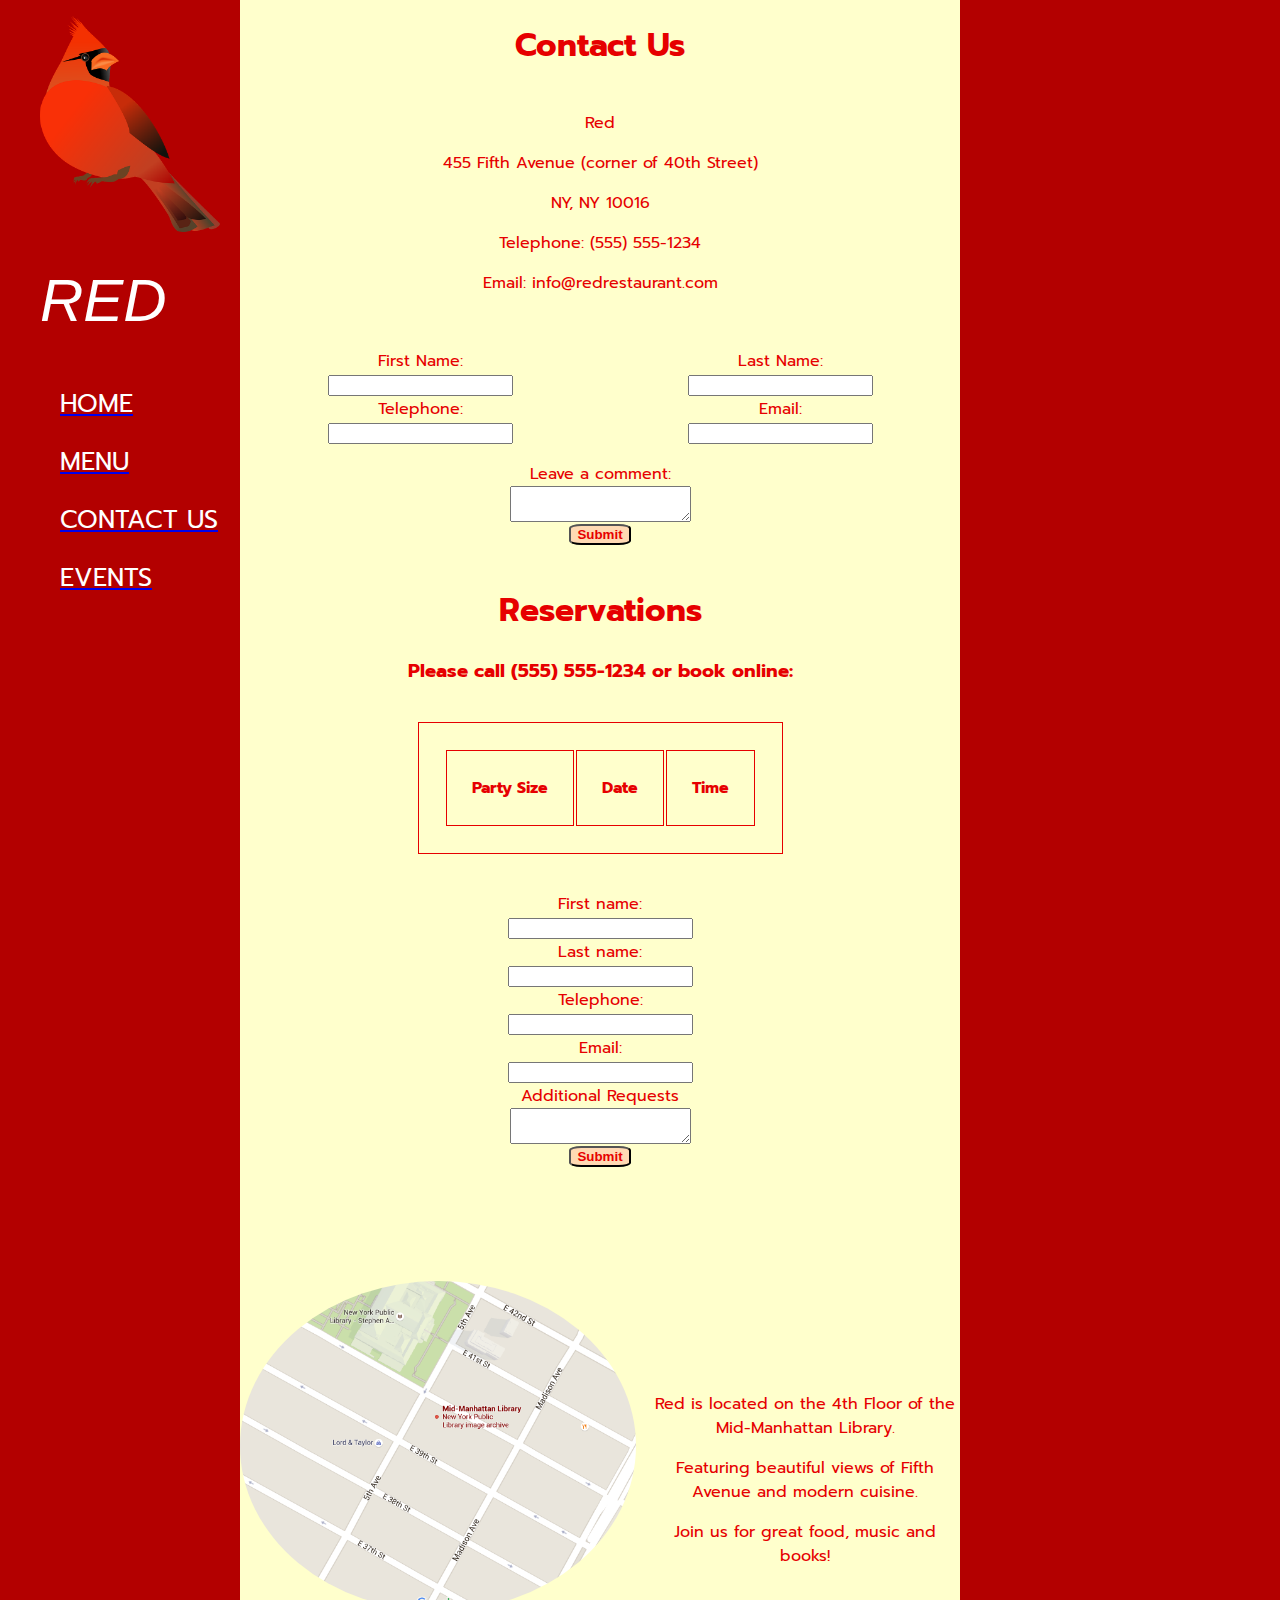
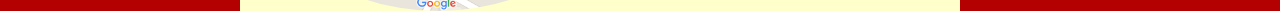
<file: ContactUs.html>
<!DOCTYPE html>
<html>
    <head>
        <link href="stylesheet.css" rel="stylesheet" type="text/css"/>
        <link rel="stylesheet" type="text/css" href="https://fonts.googleapis.com/css?family=Prompt:400,500italic"/> 
        <title> Red </title>
    </head>
    <body>
        <!-- sidebar has a cardinal photo -->

        <div class="sidebar">
            <ul class="nav">
                <img id="logo" src="images/home/logoresize.png" />
                <p id="title">RED</p>
                <a href="index.html"><li>HOME</li></a>
                <a href="menu.html"><li>MENU</li></a>
                <a href="ContactUs.html"><li>CONTACT US</li></a>
                <a href="events.html"><li>EVENTS</li></a>
            </ul>
        </div>
        <div class="contactus">
            <!-- contactus div wraps my whole page-->
            <h1 class="contactusheader">Contact Us</h1>
            <div class="contactusaddress">
                <p>Red</p>
                <p>455 Fifth Avenue (corner of 40th Street)</p>
                <p>NY, NY 10016</p>
                <p>Telephone: (555) 555-1234</p>
                <p>Email: info@redrestaurant.com</p>
            </div>
            <div class="contactusform1">
                <form>
                    First Name: <br>
                    <input type="text" name="firstname"><br>
                    Telephone: <br>
                    <input type="text" name="telephone">
                </form>
            </div>
            <div class="contactusform2">
                <form>
                    Last Name: <br>
                    <input type="text" name="lastname"><br>
                    Email: <br>
                    <input type="text" name="email"><br>
                </form>
            </div>
            <div class="comment">
                <label >Leave a comment:</label>
                    <textarea name="comments" maxlength="350"></textarea>
                <button type="Button">Submit</button>
            </div>
            <div class="reservations">
                <!-- Reservations div -->
                <h1 class="reservartionsheader">Reservations</h1>
                <h3 class="reservationsphone">Please call (555) 555-1234 or book online:</h3>
                <div class="reservationstable">   
                    <table>
                        <!--Wish I already knew javascript for this table -->
                        <th>Party Size</th>
                        <th>Date</th>
                        <th>Time</th>
                    </table>  
                </div>
                <div class="reservationsform">
                <form >
                    First name:<br>
                    <input type="text" name="firstname"><br>
                    Last name:<br>
                    <input type="text" name="lastname"><br>
                    Telephone:<br>
                    <input type="text" name="telephone"><br>
                    Email:<br>
                    <input type="text" name="email"><br>
                </form>
                <label>Additional Requests</label>
                    <textarea name="comments" maxlength="350"></textarea>
                    <button type="Button">Submit</button>
                </div>
            </div>
            <div class="locationmap">
                <!-- check out my border-radius  -->
                <img src="images/locationmap.PNG" class="locationmapimg"></img>
                <div class="locationp">
                    <p>Red is located on the 4th Floor of the Mid-Manhattan Library.</p>
                    <p>Featuring beautiful views of Fifth Avenue and modern cuisine.</p>
                    <p>Join us for great food, music and books!</p>
                </div>
            </div>
        </div>
    </body>
</html>
</file>
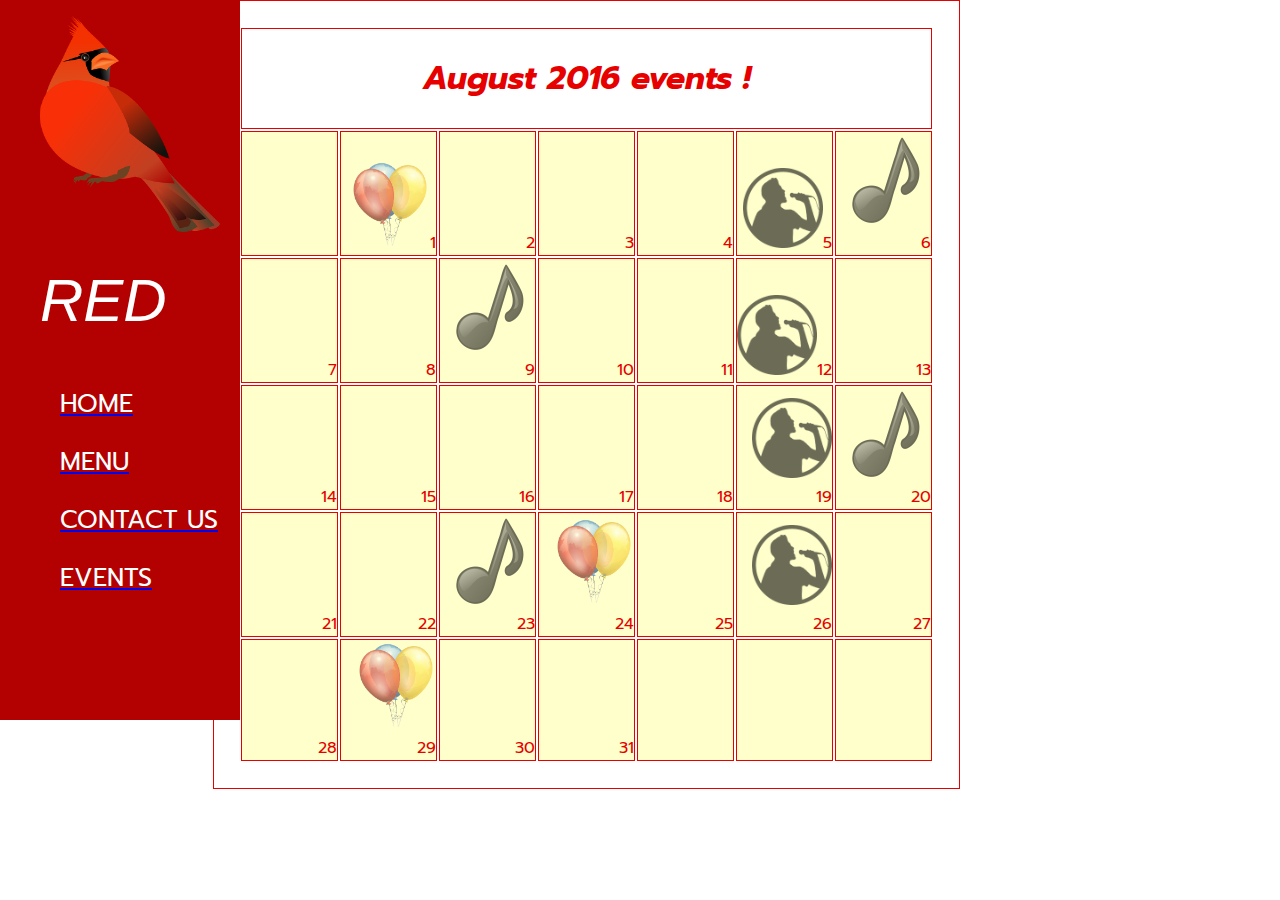
<file: events.html>
<!DOCTYPE html>

<html>
    
    <head>
        
        <title>Upcoming Events</title>
        
        <link href="stylesheet.css" rel="stylesheet" type="text/css">
        <link href='https://fonts.googleapis.com/css?family=Prompt:400,500italic' rel='stylesheet' type='text/css'>
        <link rel="stylesheet" type="text/css" href="https://fonts.googleapis.com/css?family=Prompt:400,500italic" />
        <style>
body {background-color: #FFFFFF;}
</style>
    </head>
    <body>
        
       <div class="sidebar">
        <ul class="nav">
            <img id="logo" src="images/home/logoresize.png" />
            <p id="title">RED</p>
            <a href="index.html"><li>HOME</li></a>
            <a href="menu.html"><li>MENU</li></a>
            <a href="ContactUs.html"><li>CONTACT US</li></a>
            <a href="events.html"><li>EVENTS</li></a>
        </ul>
        </div>
        
        
        
    <div id="calendar">   
    <table>
        <tr>
            <th colspan = 7><em>August 2016 events !</em></th>
        </tr>
        <tr>
        <td><span class="date"></span></td>
        <td><img src="images/eventimages/balloonssmalltrans.png"><div><p>Closed for dinner-private party</p></div><span class="date">1</span></td>
        <td><span class="date">2</span></td>
        <td><span class="date">3</span></td>
        <td><span class="date">4</span></td>
        <td><img src="images/eventimages/karaokesmalltrans.png"><div><p>Karaoke Night with Mistress Formica!</p></div><span class="date">5</span></td>
        <td><img src="images/eventimages/notesmalltrans.png"><div><p>Jazz and Swing with Jacques and Marie!</p></div><span class="date">6</span></td>
        </tr>
        <tr>
        <td><span class="date">7</span></td>
        <td><span class="date">8</span></td>
        <td><img src="images/eventimages/notesmalltrans.png"><div><p>Jazz and Swing with Jacques and Marie!</p></div><span class="date">9</span></td>
        <td><span class="date">10</span></td>
        <td><span class="date">11</span></td>
        <td><img src="images/eventimages/karaokesmalltrans.png"><div><p>Karaoke Night with Mistress Formica!</p></div><span class="date">12</span></td>
        <td><span class="date">13</span></td>
        </tr>
        <tr>
        <td><span class="date">14</span></td>
        <td><span class="date">15</span></td>
        <td><span class="date">16</span></td>
        <td><span class="date">17</span></td>
        <td><span class="date">18</span></td>
        <td><img src="images/eventimages/karaokesmalltrans.png"><div><p>Karaoke Night with Mistress Formica!</p></div><span class="date">19</span></td>
        <td><img src="images/eventimages/notesmalltrans.png"><div><p>Jazz and Swing with Jacques and Marie!</p></div><span class="date">20</span></td>
        </tr>
        <tr>
        <td><span class="date">21</span></td>
        <td><span class="date">22</span></td>
        <td><img src="images/eventimages/notesmalltrans.png"><div><p>Jazz and Swing with Jacques and Marie!</p></div><span class="date">23</span></td>
        <td><img src="images/eventimages/balloonssmalltrans.png"><div><p>Closed for dinner-private party</p></div><span class="date">24</span></td>
        <td><span class="date">25</span></td>
        <td><img src="images/eventimages/karaokesmalltrans.png"><div><p>Karaoke Night with Mistress Formica!</p></div><span class="date">26</span></td>
        <td><span class="date">27</span></td>
        </tr>
        <tr>
        <td><span class="date">28</span></td>
        <td><img src="images/eventimages/balloonssmalltrans.png"><div><p>Closed for dinner-private party</p></div><span class="date">29</span></td>
        <td><span class="date">30</span></td>
        <td><span class="date">31</span></td>
        <td><span class="date"></span></td>
        <td><span class="date"></span></td>
        <td><span class="date"></span></td>
        </tr>
    </table>
    </div>
    
    </body>
</html>
</file>
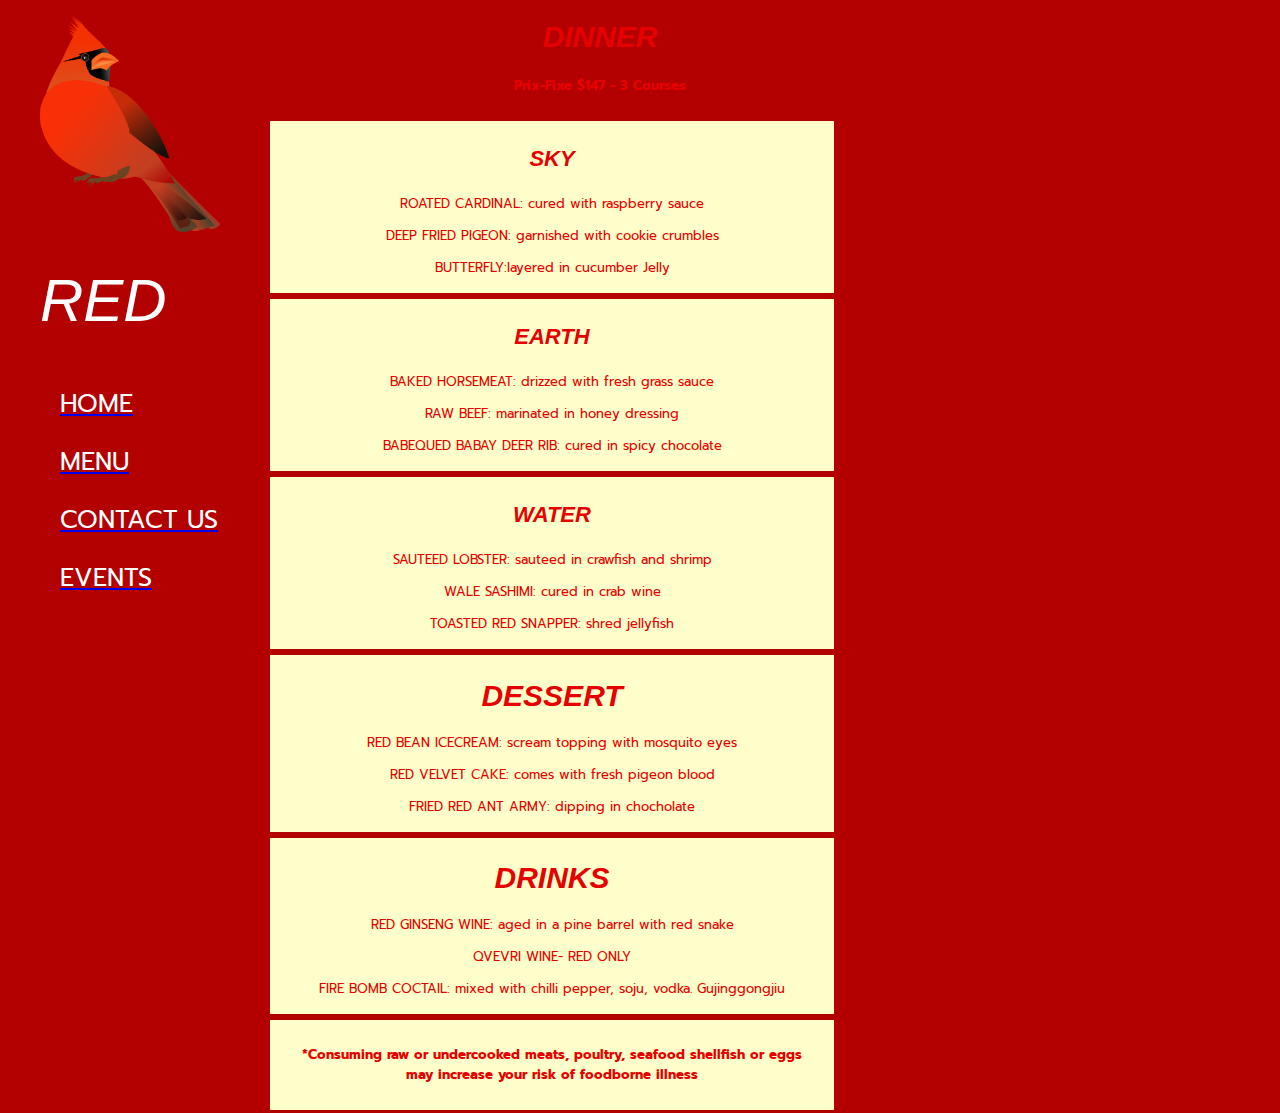
<file: menu.html>
<!DOCTYPE html>
<html>
    <head>
        <link href="stylesheet.css" rel="stylesheet" type="text/css" />
        <link rel="stylesheet" type="text/css" href="https://fonts.googleapis.com/css?family=Prompt:400,500italic" /> 
       
        <title> Restaurant Red </title>
    </head>
    <body>
   
        <div class="sidebar">
        <ul class="nav">
            <img id="logo" src="images/home/logoresize.png" />
            <p id="title">RED</p>
            <a href="index.html"><li>HOME</li></a>
            <a href="menu.html"><li>MENU</li></a>
            <a href="ContactUs.html"><li>CONTACT US</li></a>
            <a href="events.html"><li>EVENTS</li></a>
        </ul>
        </div>
        
<!--PARK- this menu is importante!-->
        
        <div class="menu">
            
            <div class="dinner">
                <h1>DINNER</h1>
                <h5>Prix-Fixe $147 - 3 Courses</h5>
                <div class="menuitem">
                    <h3>SKY</h3>
                    <p>ROATED CARDINAL: cured with raspberry sauce</p>
                    <p>DEEP FRIED PIGEON: garnished with cookie crumbles</p>
                    <p>BUTTERFLY:layered in cucumber Jelly </p>
                </div>        
                        
                <div class="menuitem">
                    <h3>EARTH</h3>
                    <p>BAKED HORSEMEAT: drizzed with fresh grass sauce</p>
                    <p>RAW BEEF: marinated in honey dressing</p>
                    <p>BABEQUED BABAY DEER RIB: cured in spicy chocolate</p>
                </div>        
                        
                <div class="menuitem">
                    <h3>WATER</h3>
                    <p>SAUTEED LOBSTER: sauteed in crawfish and shrimp</p>
                    <p>WALE SASHIMI: cured in crab wine</p>
                    <p>TOASTED RED SNAPPER: shred jellyfish</p>
                </div>
            </div>
            
            <div class="dinner">
                <div class="menuitem">
                <h1>DESSERT</h1>
                <p>RED BEAN ICECREAM: scream topping with mosquito eyes</p>
                <p>RED VELVET CAKE: comes with fresh pigeon blood</p>
                <p>FRIED RED ANT ARMY: dipping in chocholate</p>
                </div>
            </div>
            
            <div class="dinner">
            <div class="menuitem">
                <h1>DRINKS</h1>
                <p>RED GINSENG WINE: aged in a pine barrel with red snake</p>
                <p>QVEVRI WINE- RED ONLY</p>
                <p>FIRE BOMB COCTAIL: mixed with chilli pepper, soju, vodka. Gujinggongjiu</p>
            </div>
            </div>
            <div class="dinner">
            <div class="menuitem">
            <h5>*Consuming raw or undercooked meats, poultry, seafood
shellfish or eggs may increase your risk of foodborne illness</h5>
            </div>
            </div>
        </div>
        
    </body>
</html>
<!--PARK- this menu is importante!-->
</file>
<file: stylesheet.css>
body {
    width: 960px;
    height: 720px;
    margin: 0px;
    padding: 0px;
    background-color:#b30000;
}

.sidebar {
    width: 240px;
    height: 720px;
    float: left;
    background-color:#b30000;
    position: absolute;
    top: 0;
    bottom: 0;
    left: 0;
}

#title {
    color: white;
    font-size: 60px;
    font-family: 'Comic Sans MS', sans-serif;
    font-style: italic;
    font-style: bold;
    margin: none;
    position: relative;
    bottom: 30px;
   
}

#logo {
    margin: none;
}


.homepic {
    float: right;
    width: 720px;
}


.nav li {
    position: relative;
    text-decoration: none;
    font-family: 'Prompt', sans-serif;
    margin: 20px;
    list-style-type: none;
    font-size: 25px;
    color: white;
    display: block;
    bottom: 40px;
}

/* Contactus page css starts here*/

.contactus {
    float: right;
    color: #e60000;
    width: 720px;
    background-color: #ffffcc;
    font-family: 'Prompt';
}

.contactussidebar {
    height: 100%;
}

.contactusaddress {
    text-align: center;
}

.contactusheader {
    text-align:center;
    padding-bottom: .5cm;
}
.contactusform1 {
    padding-top: 1cm;
    float:left;
    width:360px;
    text-align: center;
}

.contactusform2 {
    padding-top: 1cm;
    float:right;
    width:360px;
    text-align: center;
}

.comment {
    padding-top: 4cm;
    display:block;
    margin-left: auto;
    margin-right: auto;
    text-align: center;
    width: 450px;
}

.reservations {
    float: initial;
    padding-top: .5cm;
    padding-bottom: 2cm;
    text-align: center;

}
.reservartionsheader {
    text-align:center;
}

.reservationsphone {
    text-align: center; 
    padding-bottom: .5cm;
}

table, th, td {
    border: 1px solid #e60000 ;
    padding:25px;
    text-align: center;
    margin-left: auto;
    margin-right: auto;
}

.reservationsform {
    padding-top: 1cm;
}

label {
    display: block;
}

textarea {
    display:block;
    margin-left: auto;
    margin-right: auto;
}

button {
    background-color: #ffd9b3;
    color: #e60000;
    font-weight: bold;
    border-radius: 20%;
}


.locationmap {
    float: clear;
    padding-top: 1cm;
    text-align: center;
}

.locationmapimg {
    width: 55%;
    border-radius: 50%;
    float: left;
}


.locationp {
    padding-top: 2.5cm;
    float: right;
    width: 43%;
}

/* ContactUs page css ends */

    
/*PARK-important menu starts here*/

.menu{
    width:720px;
    height: 720px;
    position: relative;
    float:right;
    background-color:#b30000;
    margin-left: 400px;
}

.dinner> div{
    display:inline-block;
    background-color:#ffffcc;
    margin:3px 30px 3px 30px;
    padding:3px 30px 3px 30px;

}
.menu h1{
    text-align:center;
    font-size: 30px;
    font-style: italic;
    font-family: 'Comic Sans MS', sans-serif;
    color:#e60000;
}
.menu h3{
    text-align:center;
    font-size: 22px;
    font-style: italic;
    font-family: 'Comic Sans MS', sans-serif;
    color:#e60000;
}

.menu p{
    font-family: 'Prompt', sans-serif;
    text-align:center;
    font-size:13px;
    color:#e60000;
}
.menu h5{
    font-family: 'Prompt', sans-serif;
    text-align:center;
    color:#e60000;
}
.menuitem {width: 70%;}


/*PARK-important menu ends here*/



























































/*Begin Upcoming Events formatting*/

#calendar {
    float: right;
}

#calendar th {
    font-family: 'Prompt', sans-serif;
    color: #e60000;
    font-size: 2em
    ;
    text-align: center;
}

#calendar td {
    font-family: 'Prompt', sans-serif;
    color: #e60000;
    position: relative;
    padding: 2px 0px 0px 0px;
    text-align: right;
    vertical-align: bottom;
    width: 95px;
    height: 70px;
    border-collapse: collapse;
    background-color:  #ffffcc;
}

#calendar td div {
    display: none;
}

#calendar td > img:hover + div {
    display: block;
    position: absolute;
    font-style: italic;
    text-align: center;
    z-index: 10;
    top: -5px;
}

    
/*End Upcoming Events formatting*/
</file>
